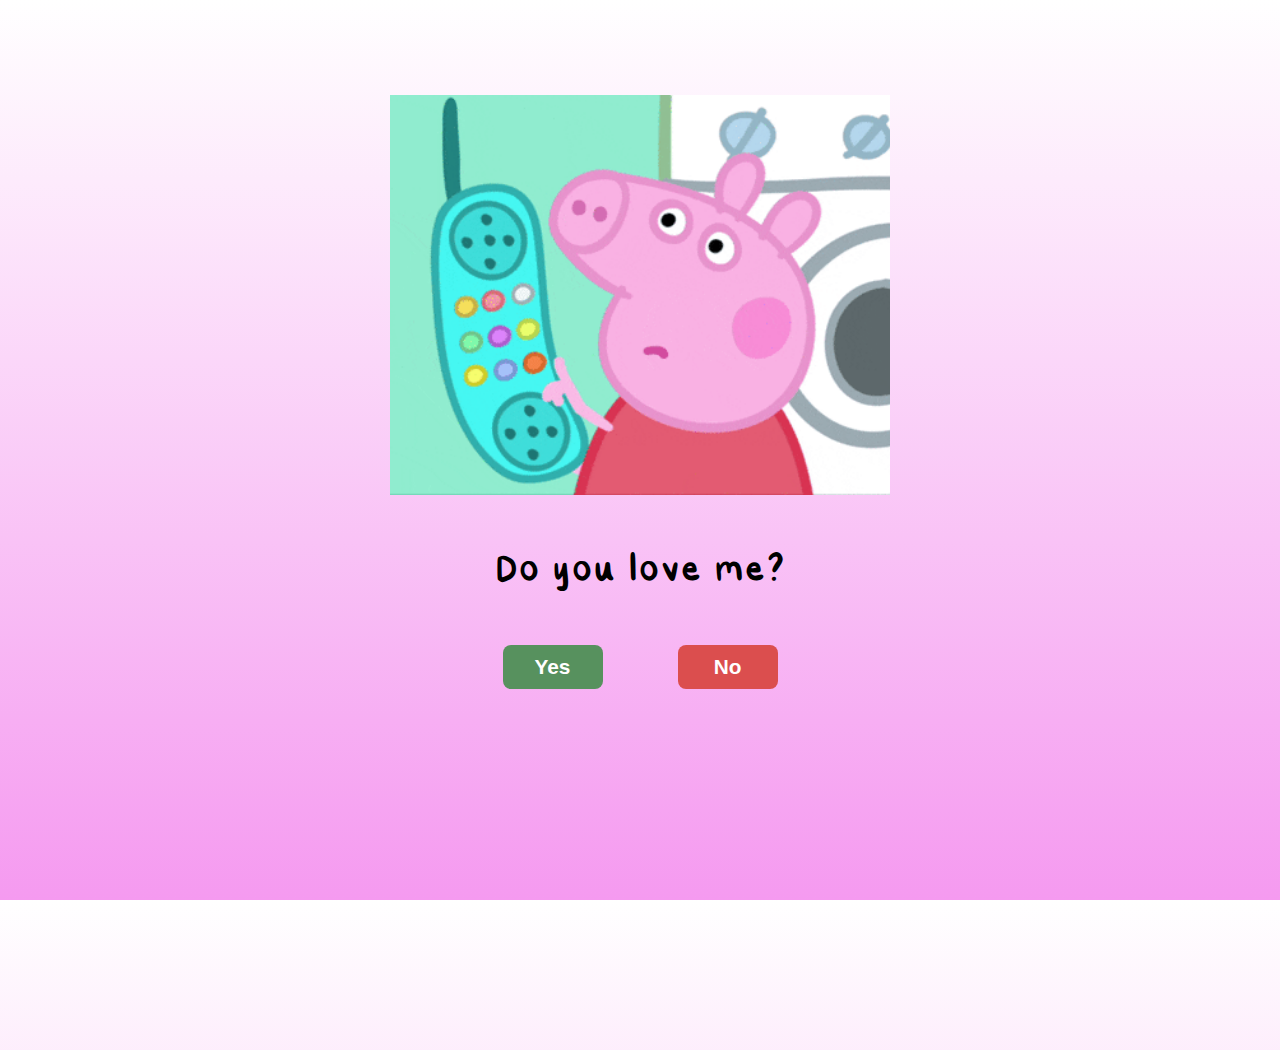
<file: index.html>
<!DOCTYPE html>
<html lang="en">
<head>
    <meta charset="UTF-8">
    <meta name="viewport" content="width=device-width, initial-scale=1.0">
    <title>Yes or No</title>
    <link rel="stylesheet" href="styles.css">
</head>
<body>
    <div class="container">
        <!-- Gif -->
        <img src="My-project-folder/assets/images/peppa-guess.gif" id="peppa-gif" alt="a cute picture of peppa"/>
        <!-- Question -->
        <h1 id="message">
        Do you love me? 
        </h1>
    </div>
        <!-- Buttons -->
        <div class="btn-container">
            <button id="yes-btn"  onclick="window.location.href='yay.html'">Yes</button>
            <button id="no-btn">No</button>
        </div>
    <script src="script.js"></script>
</body>
</html>
</file>
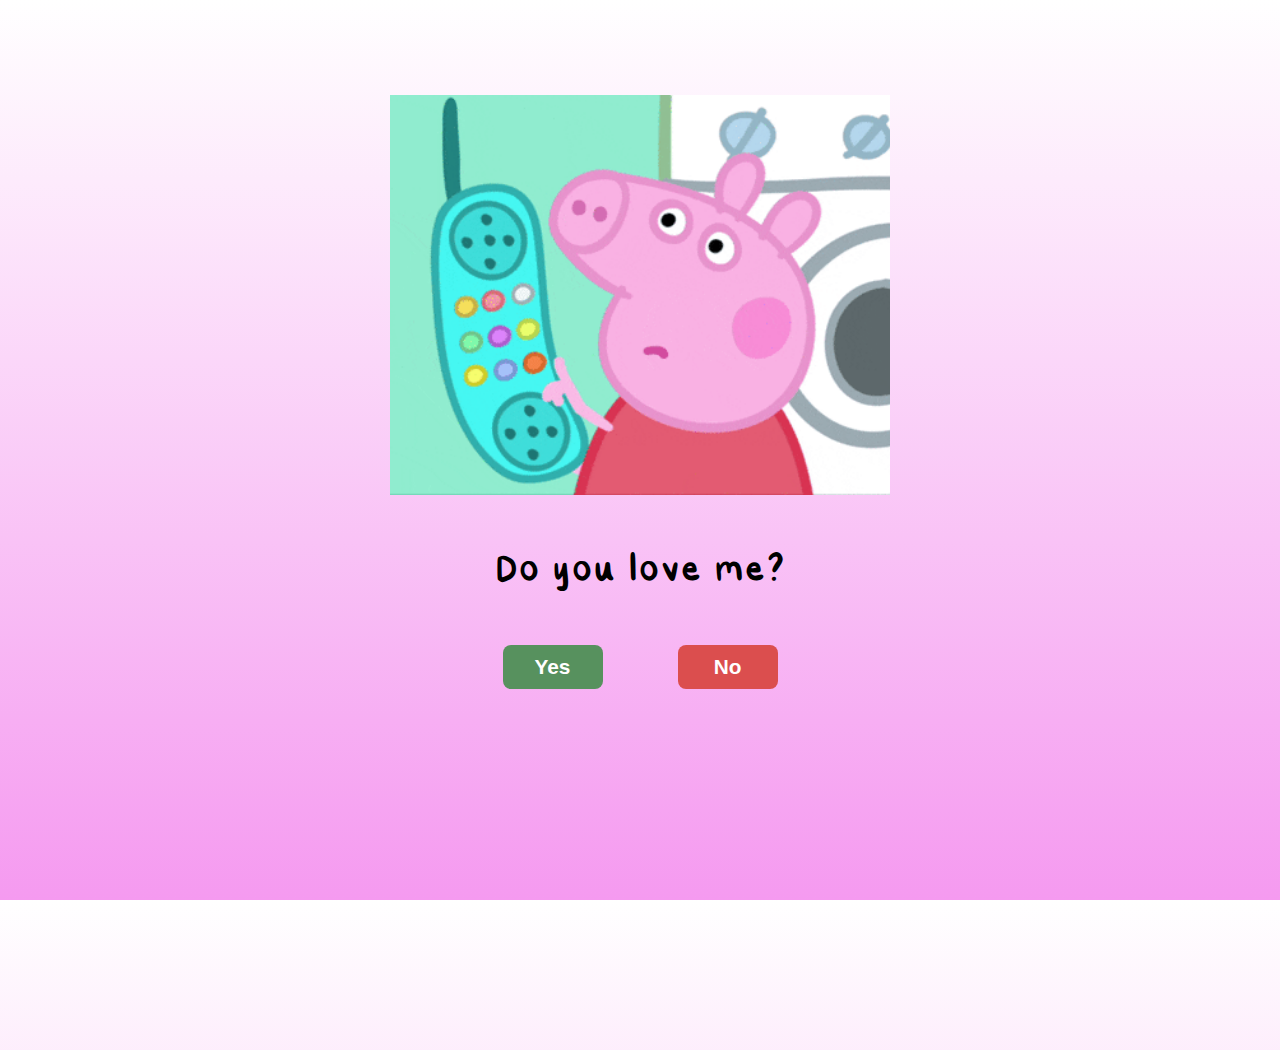
<file: index.html.html>
<!DOCTYPE html>
<html lang="en">
<head>
    <meta charset="UTF-8">
    <meta name="viewport" content="width=device-width, initial-scale=1.0">
    <title>will you be my valentine?</title>
    <link rel="stylesheet" href="styles.css">
</head>
<body>
    <div class="container">
        <!-- Gif -->
        <img src="My-project-folder/assets/images/peppa-guess.gif" id="peppa-gif" alt="a cute picture of peppa"/>
        <!-- Question -->
        <h1 id="message">
        Do you love me? 
        </h1>
    </div>
        <!-- Buttons -->
        <div class="btn-container">
            <button id="yes-btn"  onclick="window.location.href='yay.html'">Yes</button>
            <button id="no-btn">No</button>
        </div>
    <script src="script.js"></script>
</body>
</html>
</file>
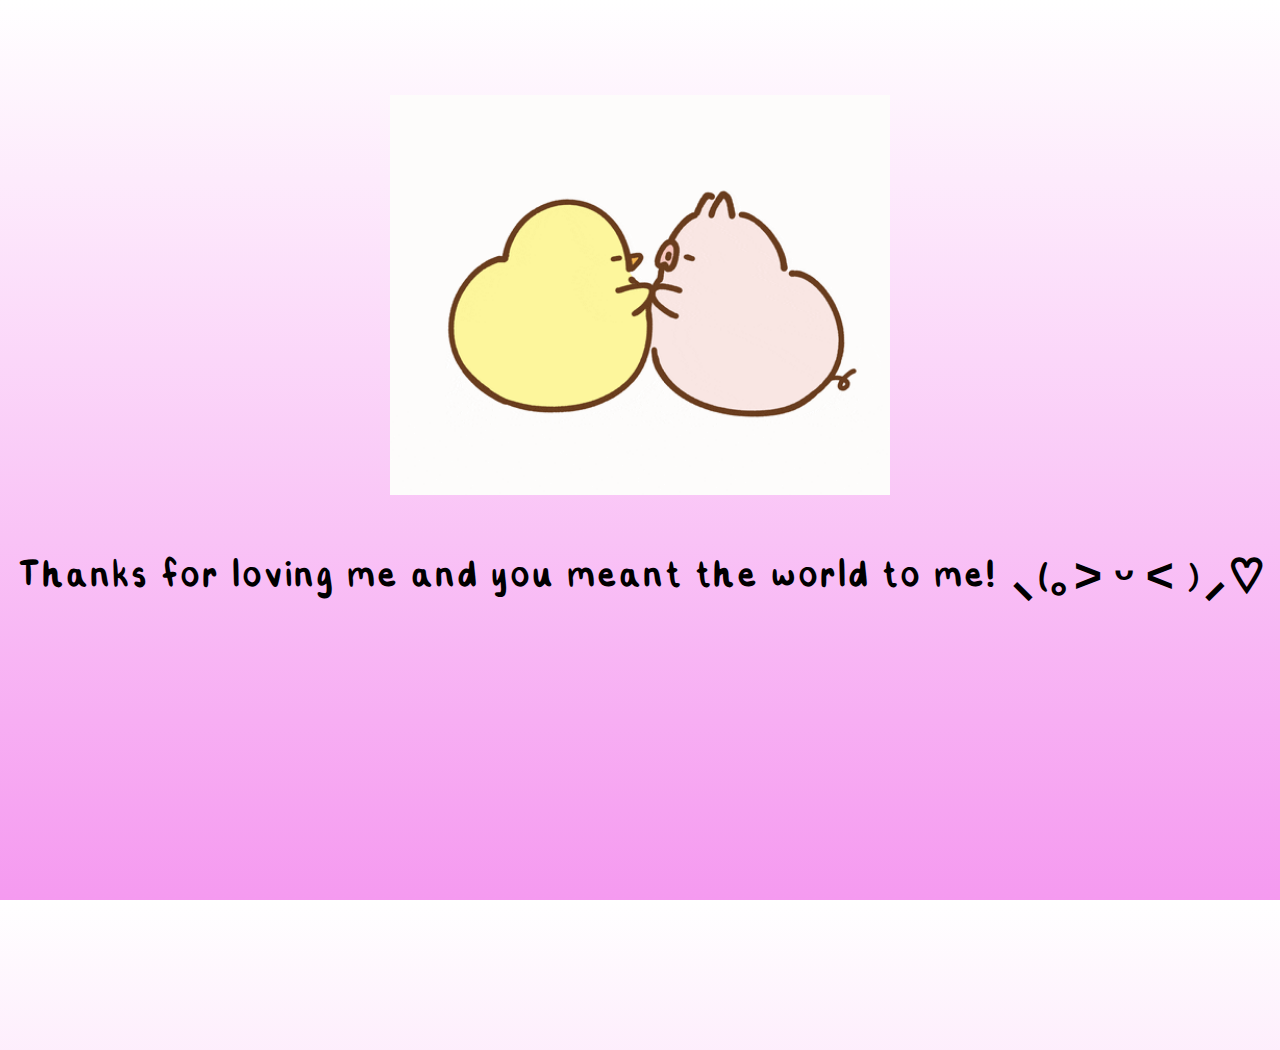
<file: yay.html>
<!DOCTYPE html>
<html lang="en">
<head>
    <meta charset="UTF-8">
    <meta name="viewport" content="width=device-width, initial-scale=1.0">
    <title>Thanks for choosing yes!</title>
    <link rel="stylesheet" href="styles.css">
</head>
<body>
    <div class="container">
        <!-- Gif -->
        <img src="My-project-folder/assets/images/peppa-last.gif" id="peppa-gif" alt="a cute picture of piggy"/>
        <!-- Question -->
        <h1 id="message">
            Thanks for loving me and you meant the world to me! ⸜(｡˃ ᵕ ˂ )⸝♡
        </h1>
    </div>
</body>
</html>
</file>
<file: styles.css>
/:root {
    --gap-scale-factor: 250;
}

html, body {
    height: 100%;
    margin: 0;
    padding: 0;
    overflow: hidden;
}

body {
    display: flex;
    flex-direction: column;
    justify-content: flex-start;
    text-align: center;
    margin: 0;
    padding: 75px 0;
    background: linear-gradient(#ffffff, #f59af0);
    font-family: "Steph", sans-serif;
}

@font-face {
    font-family: "Steph";
    src: url("My-project-folder/assets/fonts/steph-font.ttf");
    font-weight: normal;
}

@font-face {
    font-family: "Steph";
    src: url("My-project-folder/assets/fonts/steph-font-bold.ttf");
    font-weight: bold;
}

.container {
    max-width: 100%;
    margin: 20px auto 0 auto;
}

#peppa-gif {
    width: 500px;
    height: 400px;
    object-fit: cover;
}

h1 {
    font-size: 3rem;
    margin: 50px auto;
}

.btn-container {
    display: flex;
    justify-content: center;
    gap: 75px;
}

button {
    border-radius: 8px;
    min-width: 100px;
    max-width: 550px;
    border: none;
    cursor: pointer;
    padding: 10px 15px;
    white-space: nowrap;
    font-size: 1.3rem;
    font-weight: 600;
    transition: transform 0.1s ease;
}

button:hover {
    scale: 1.05;
}

#yes-btn {
    transform-origin: center top;
    color: white;
    background-color: #57915e;
}

#no-btn {
    color: white;
    background-color: #db4e4e;
}

@media (max-width: 1150px) {
:root {
    --gap-scale-factor: 200;
}

body {
    padding-top: 70px;
}
.container {
    max-width: 100%;
    margin: 0;
}

#peppa-gif {
    width: 380px;
    height: 304px;
    object-fit: cover;
}

h1 {
    font-size: 2rem;
    margin: 50px auto;
}

.btn-container {
    display: flex;
    justify-content: center;
    gap: 20px;
}

button {
    border-radius: 8px;
    min-width: 100px;
    max-width: 400px;
    border: none;
    cursor: pointer;
    padding: 10px 12px;
    white-space: nowrap;
    font-size: 1rem;
    font-weight: 600;
    transition: transform 0.1s ease;
}
}

@media (max-width: 600px) {
:root {
    --gap-scale-factor: 50;
}
body {
    padding-top: 100px;
}
.container {
    max-width: 100%;
    margin: 0;
}

#peppa-gif {
    width: 300px;
    height: 240px;
    object-fit: cover;
}

h1 {
    font-size: 1.4rem;
    margin: 32px auto;
}

.btn-container {
    display: flex;
    justify-content: center;
    gap: 10px;
}

button {
    border-radius: 8px;
    min-width: 60px;
    max-width: 175px;
    border: none;
    cursor: pointer;
    padding: 10px 12px;
    white-space: nowrap;
    font-size: 0.8rem;
    font-weight: 600;
    transition: transform 0.1s ease;
}
}
</file>
